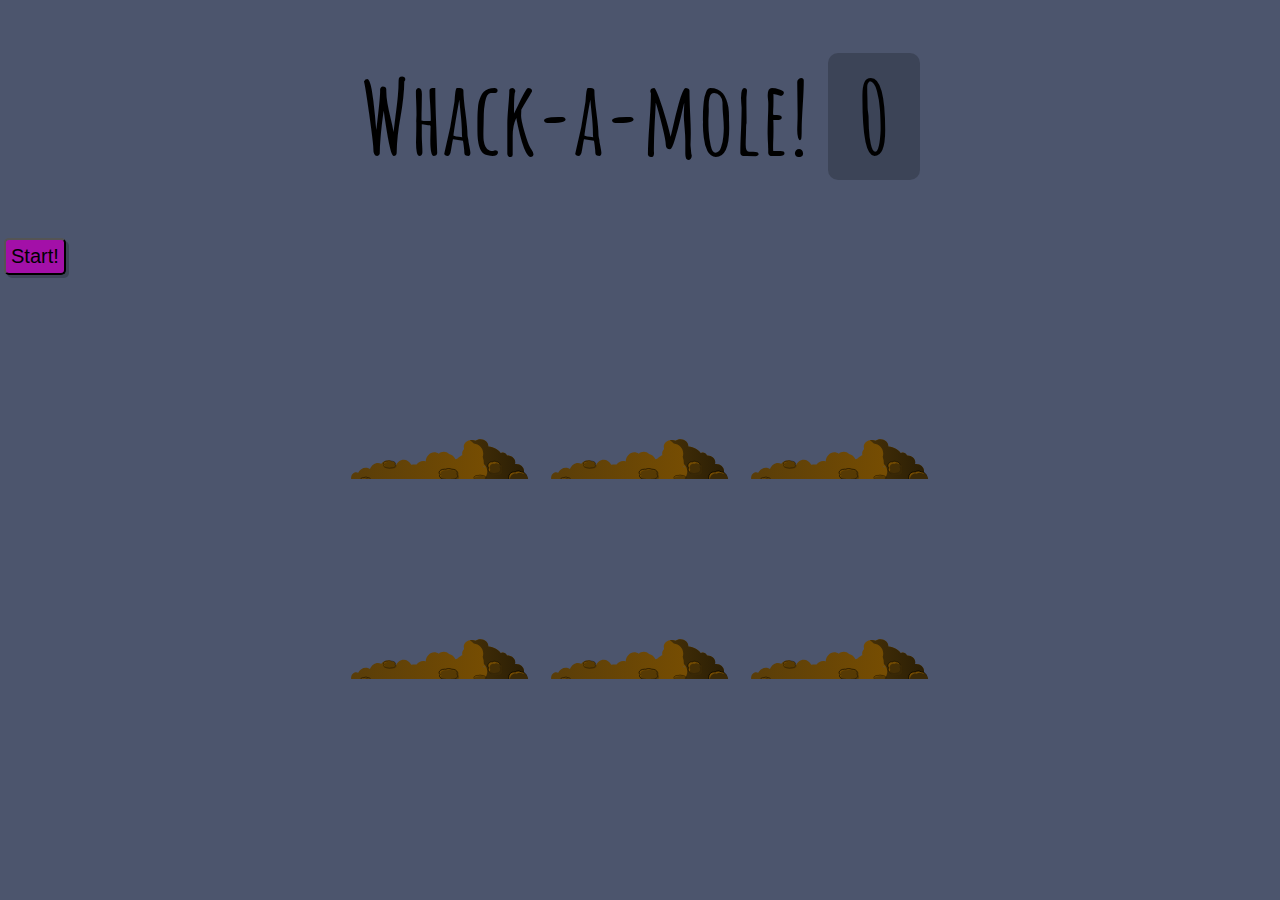
<file: index.html>
<!DOCTYPE html>
<html lang="en">
<head>
    <meta charset="UTF-8">
    <meta name="viewport" content="width=device-width, initial-scale=1.0">
    <link href="https://fonts.googleapis.com/css2?family=Amatic+SC:wght@400;700&display=swap" rel="stylesheet">
    <link rel="stylesheet" href="style.css">
    <title>Whack a Mole!</title>
</head>
<body>
    
    <h1>Whack-a-mole! <span class="score">0</span></h1>
    <button onclick="startGame()">Start!</button>

    <div class="game">
        <div class="hole hole1">
            <div class="mole"></div>
        </div>
        <div class="hole hole2">
            <div class="mole"></div>
        </div>
        <div class="hole hole3">
            <div class="mole"></div>
        </div>
        <div class="hole hole4">
            <div class="mole"></div>
        </div>
        <div class="hole hole5">
            <div class="mole"></div>
        </div>
        <div class="hole hole6">
            <div class="mole"></div>
        </div>
    </div>

    <script src="script.js"></script>
</body>
</html>
</file>
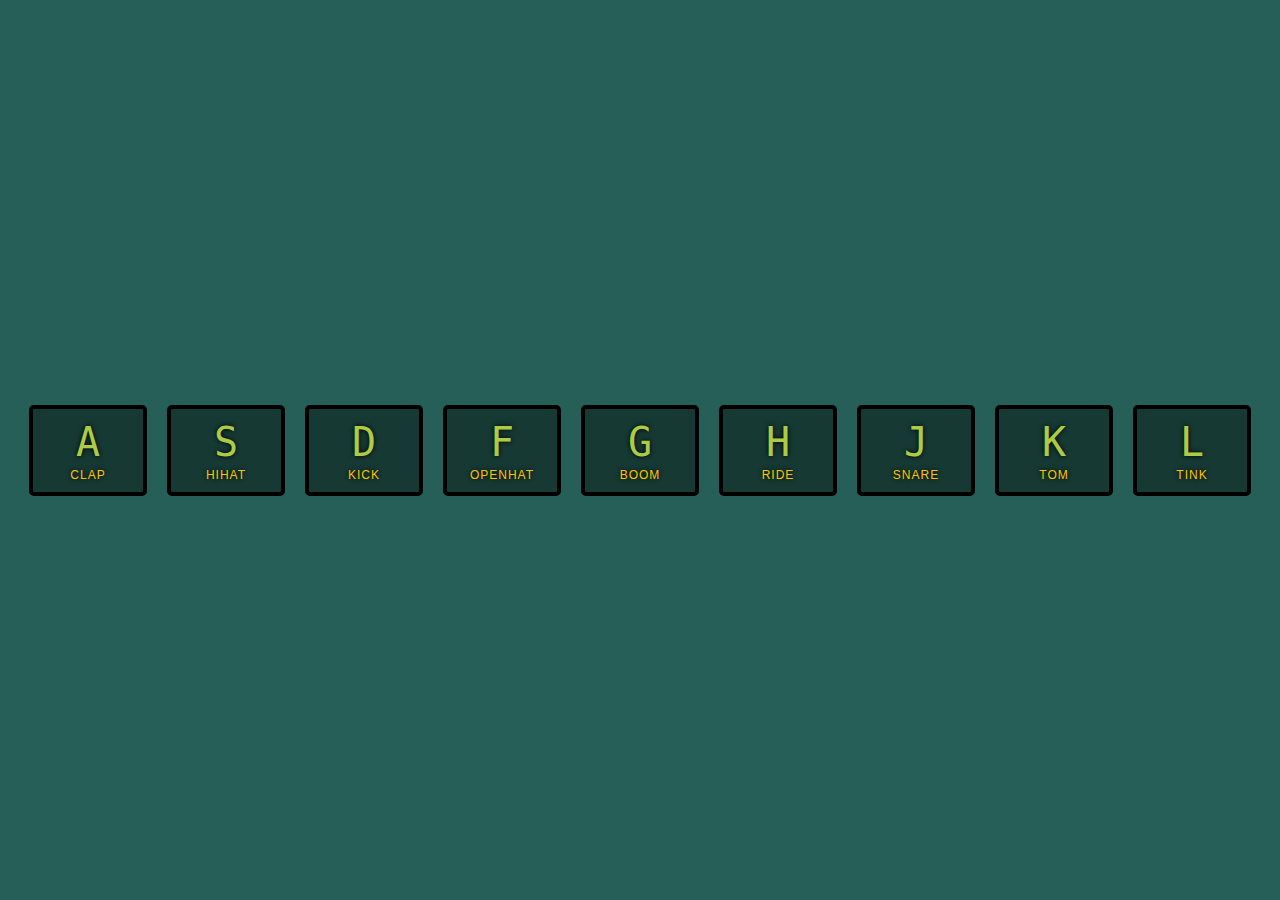
<file: 01 - Drum Kit/index.html>
<!DOCTYPE html>
<html lang="en">
<head>
    <meta charset="UTF-8">
    <meta name="viewport" content="width=device-width, initial-scale=1.0">
    <link rel="stylesheet" href="style.css">
    <title>Drum Kit</title>
</head>
<body>

    <div class="keys">
        <div data-key="65" class="key">
            <kbd>A</kbd>
            <span class="sound">clap</span>
        </div>
        <div data-key="83" class="key">
            <kbd>S</kbd>
            <span class="sound">hihat</span>
        </div>
        <div data-key="68" class="key">
            <kbd>D</kbd>
            <span class="sound">kick</span>
        </div>
        <div data-key="70" class="key">
            <kbd>F</kbd>
            <span class="sound">openhat</span>
        </div>
        <div data-key="71" class="key">
            <kbd>G</kbd>
            <span class="sound">boom</span>
        </div>
        <div data-key="72" class="key">
            <kbd>H</kbd>
            <span class="sound">ride</span>
        </div>
        <div data-key="74" class="key">
            <kbd>J</kbd>
            <span class="sound">snare</span>
        </div>
        <div data-key="75" class="key">
            <kbd>K</kbd>
            <span class="sound">tom</span>
        </div>
        <div data-key="76" class="key">
            <kbd>L</kbd>
            <span class="sound">tink</span>
        </div>
    </div>

    <audio data-key="65" src="sounds/clap.wav"></audio>
    <audio data-key="83" src="sounds/hihat.wav"></audio>
    <audio data-key="68" src="sounds/kick.wav"></audio>
    <audio data-key="70" src="sounds/openhat.wav"></audio>
    <audio data-key="71" src="sounds/boom.wav"></audio>
    <audio data-key="72" src="sounds/ride.wav"></audio>
    <audio data-key="74" src="sounds/snare.wav"></audio>
    <audio data-key="75" src="sounds/tom.wav"></audio>
    <audio data-key="76" src="sounds/tink.wav"></audio>
    
    <script src="script.js"></script>
</body>
</html>
</file>
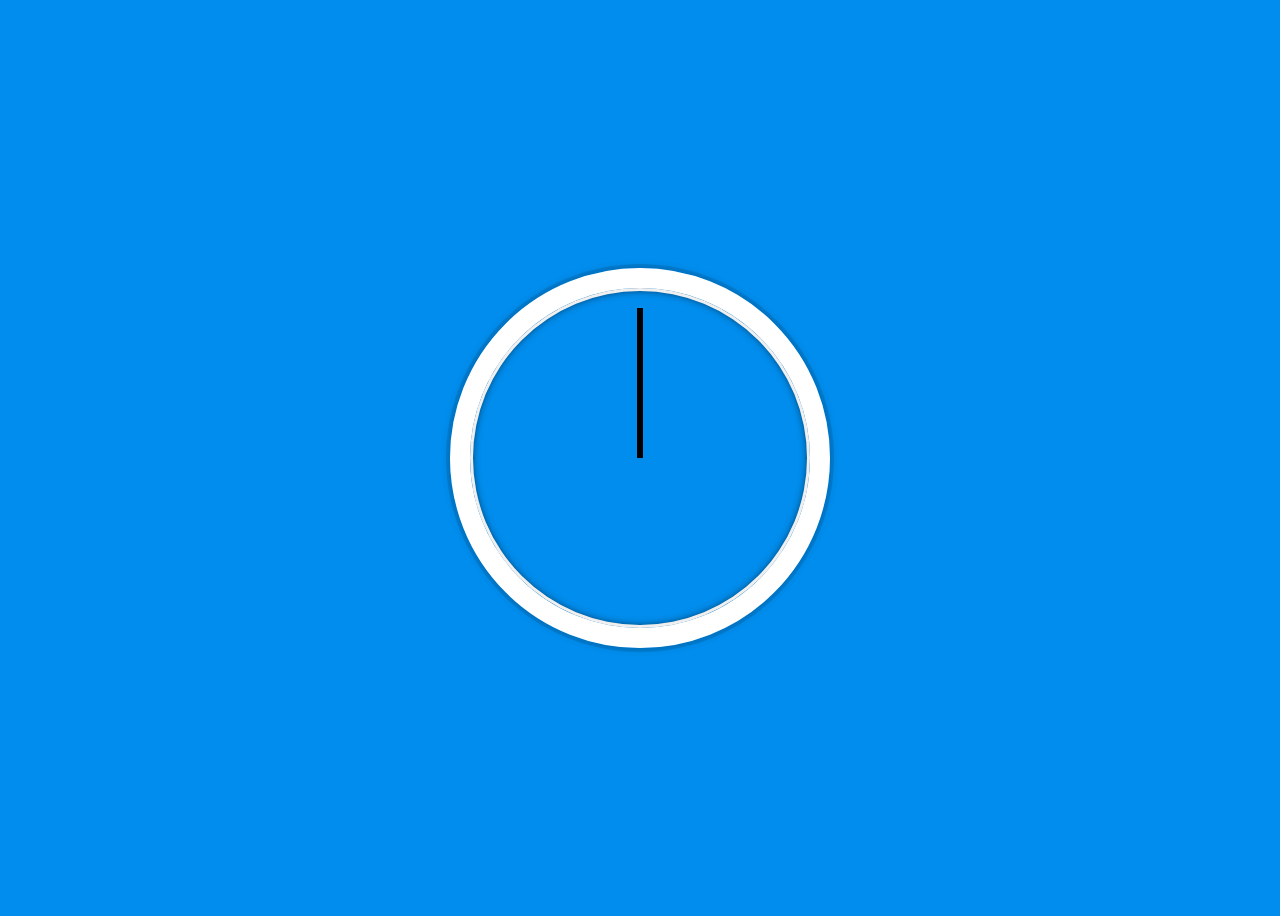
<file: 02 - Clock/index.html>
<!DOCTYPE html>
<html lang="en">
<head>
    <meta charset="UTF-8">
    <meta name="viewport" content="width=device-width, initial-scale=1.0">
    <link rel="stylesheet" href="style.css">
    <title>Clock</title>
</head>
<body>
    <div class="clock">
        <div class="clock-face">
            <div class="hand hour-hand"></div>
            <div class="hand min-hand"></div>
            <div class="hand second-hand"></div>
        </div>
    </div>
    
    <script src="script.js"></script>
</body>
</html>
</file>
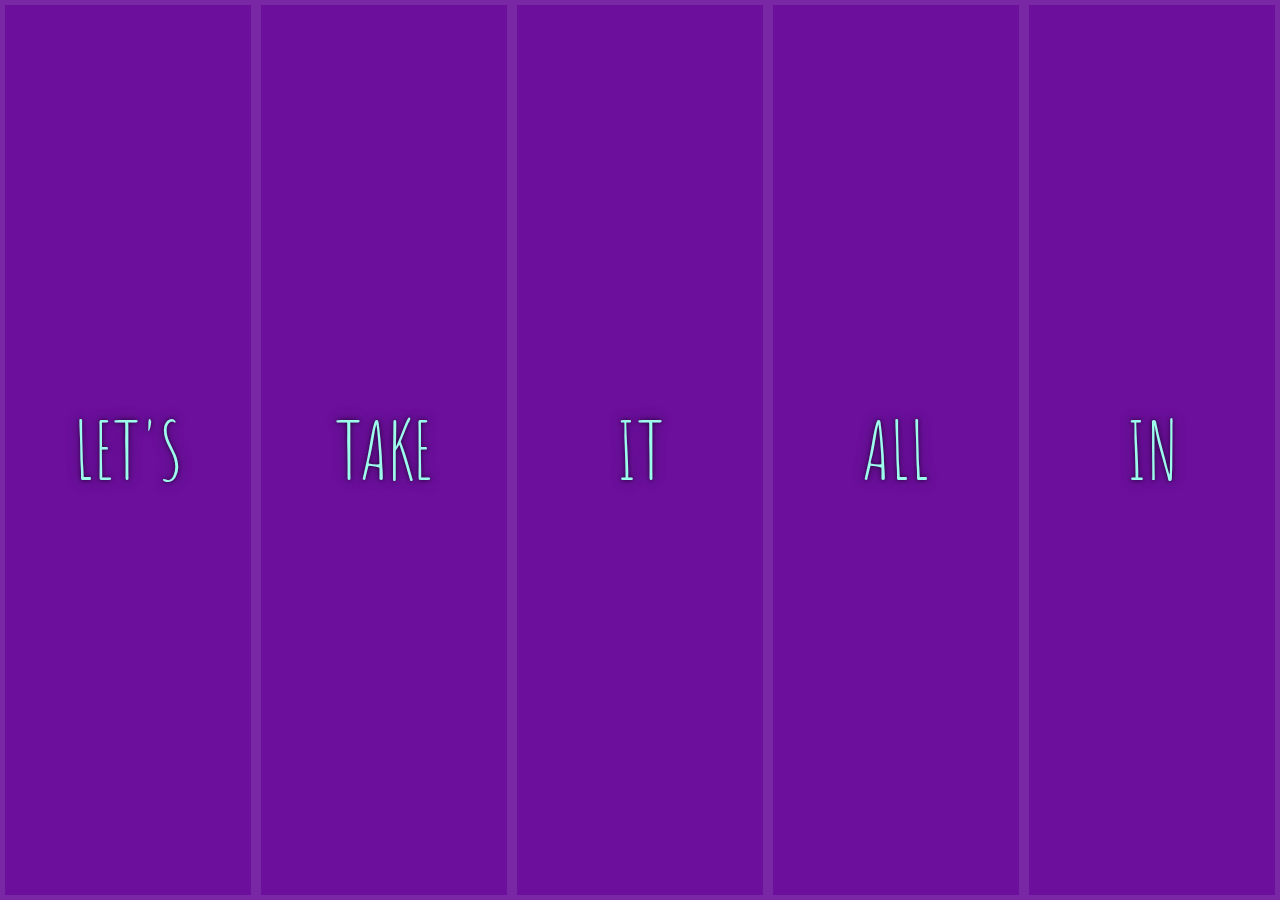
<file: 05 - Flex Panel Gallery/index.html>
<!DOCTYPE html>
<html lang="en">
<head>
    <meta charset="UTF-8">
    <meta name="viewport" content="width=device-width, initial-scale=1.0">
    <link rel="stylesheet" href="style.css">
    <title>Flex Panels</title>
</head>
<body>
    <div class="panels">
        <div class="panel panel1">
            <p>Hey</p>
            <p>Let's</p>
            <p>Dance</p>
        </div>
        <div class="panel panel2">
            <p>Give</p>
            <p>Take</p>
            <p>Receive</p>
        </div>
        <div class="panel panel3">
            <p>Experience</p>
            <p>It</p>
            <p>Today</p>
        </div>
        <div class="panel panel4">
            <p>Give</p>
            <p>All</p>
            <p>You Can</p>
        </div>
        <div class="panel panel5">
            <p>Life</p>
            <p>In</p>
            <p>Motion</p>
        </div>
    </div>
    
    <script src="script.js"></script>
</body>
</html>
</file>
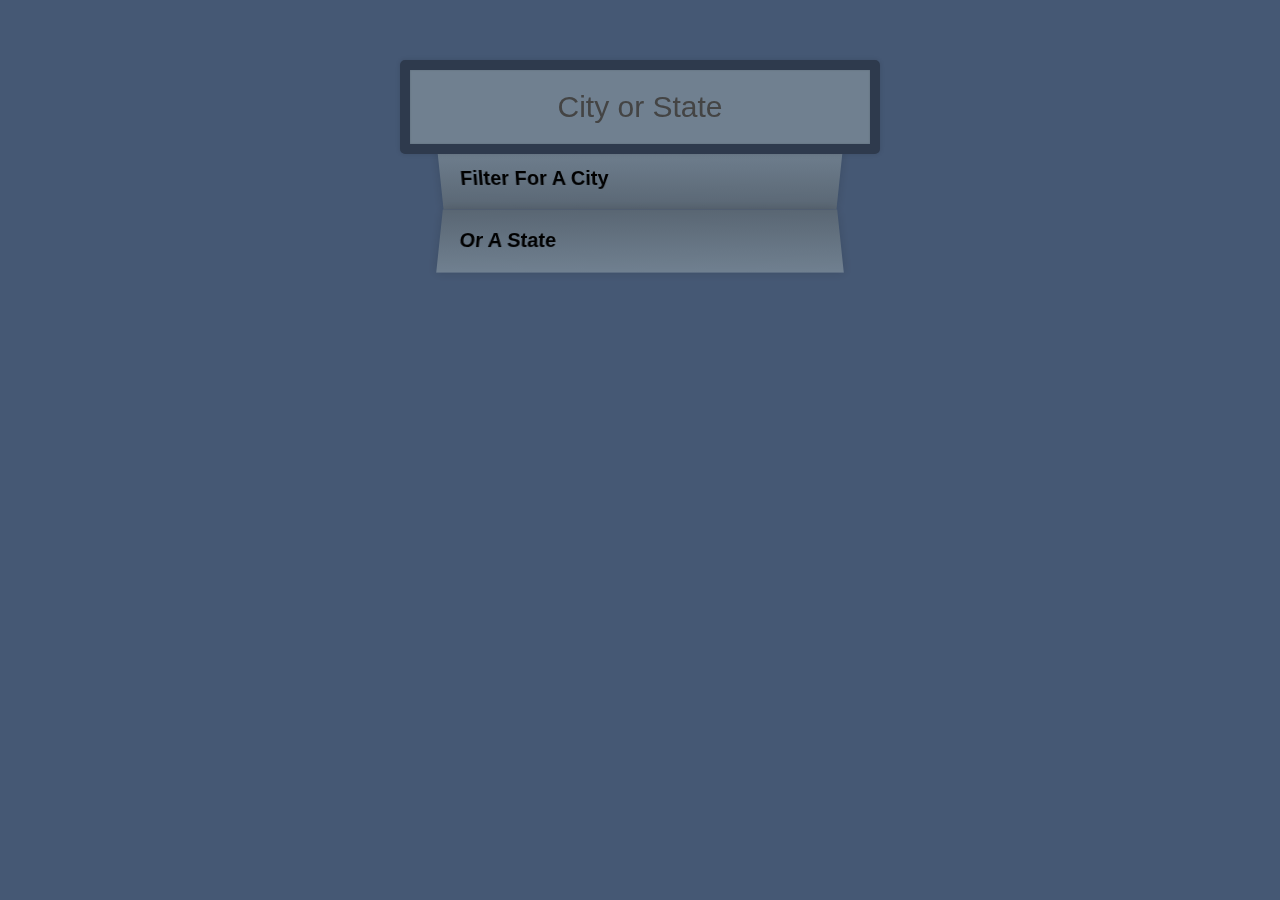
<file: 06 - Type Ahead/index.html>
<!DOCTYPE html>
<html lang="en">
<head>
    <meta charset="UTF-8">
    <meta name="viewport" content="width=device-width, initial-scale=1.0">
    <link rel="stylesheet" href="style.css">
    <title>Type Ahead</title>
</head>
<body>

    <form class="search-form">
        <input type="text" class="search" placeholder="City or State">
        <ul class="suggestions">
            <li>Filter for a city</li>
            <li>or a state</li>
        </ul>
    </form>
    
    <script src="script.js"></script>
</body>
</html>
</file>
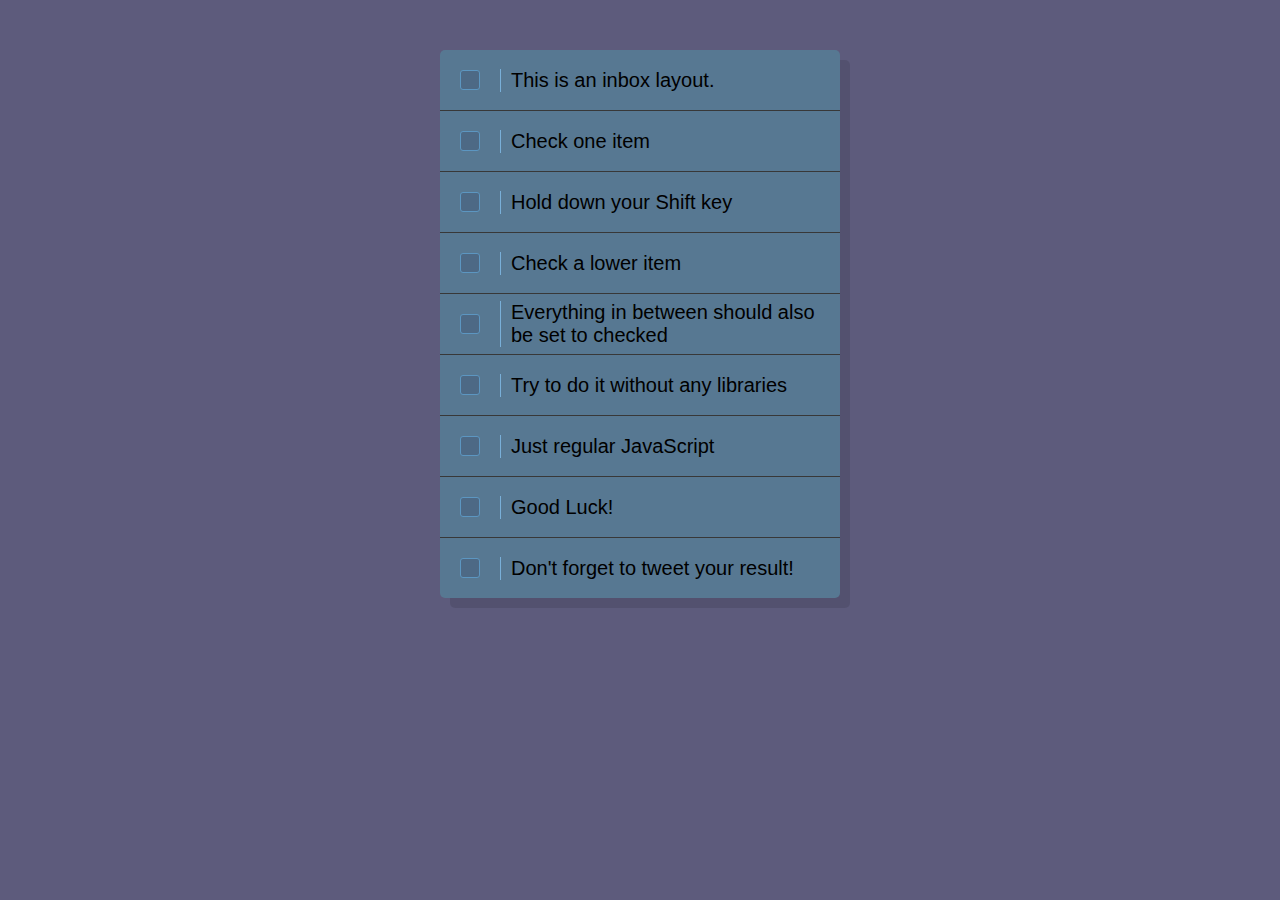
<file: 10 - Hold Shift Check Boxes/index.html>
<!DOCTYPE html>
<html lang="en">
<head>
    <meta charset="UTF-8">
    <meta name="viewport" content="width=device-width, initial-scale=1.0">
    <link rel="stylesheet" href="style.css">
    <title>Hold Shift Check Boxes</title>
</head>
<body>
    <div class="inbox">
        <label class="item">
            <input type="checkbox">
            <span>This is an inbox layout.</span>
        </label>
        <label class="item">
            <input type="checkbox">
            <span>Check one item</span>
        </label>
        <label class="item">
            <input type="checkbox">
            <span>Hold down your Shift key</span>
        </label>
        <label class="item">
            <input type="checkbox">
            <span>Check a lower item</span>
        </label>
        <label class="item">
            <input type="checkbox">
            <span>Everything in between should also be set to checked</span>
        </label>
        <label class="item">
            <input type="checkbox">
            <span>Try to do it without any libraries</span>
        </label>
        <label class="item">
            <input type="checkbox">
            <span>Just regular JavaScript</span>
        </label>
        <label class="item">
            <input type="checkbox">
            <span>Good Luck!</span>
        </label>
        <label class="item">
            <input type="checkbox">
            <span>Don't forget to tweet your result!</span>
        </label>
    </div>
    
    <script src="script.js"></script>
</body>
</html>
</file>
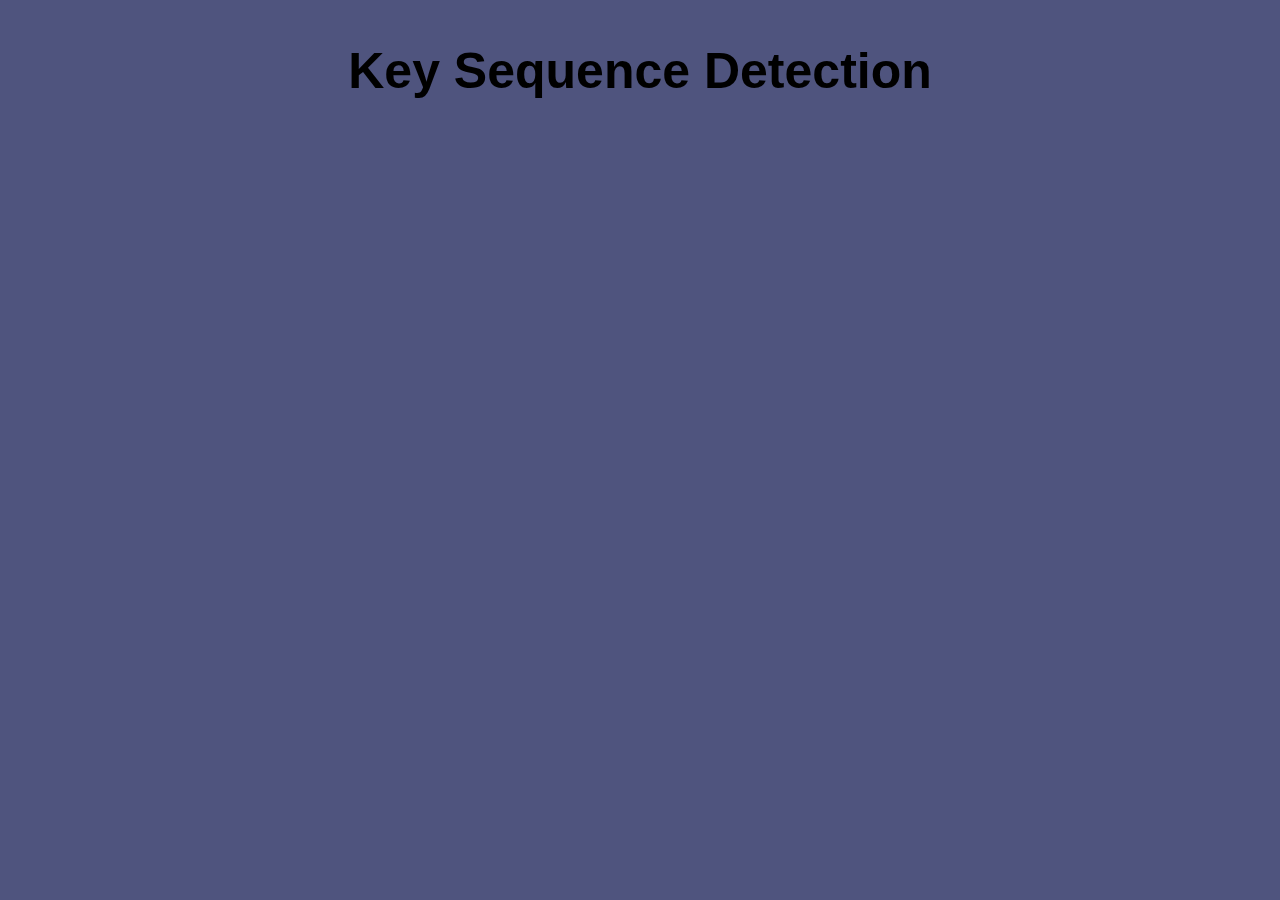
<file: 12 - Key Sequence Detection/index.html>
<!DOCTYPE html>
<html lang="en">
<head>
    <meta charset="UTF-8">
    <meta name="viewport" content="width=device-width, initial-scale=1.0">
    <title>Key Sequence Detection</title>
    <link rel="stylesheet" href="style.css">
</head>
<body>
    <h2>Key Sequence Detection</h2>
    
    <script src="script.js"></script>
    <script type="text/javascript" src="http://www.cornify.com/js/cornify.js"></script>
</body>
</html>
</file>
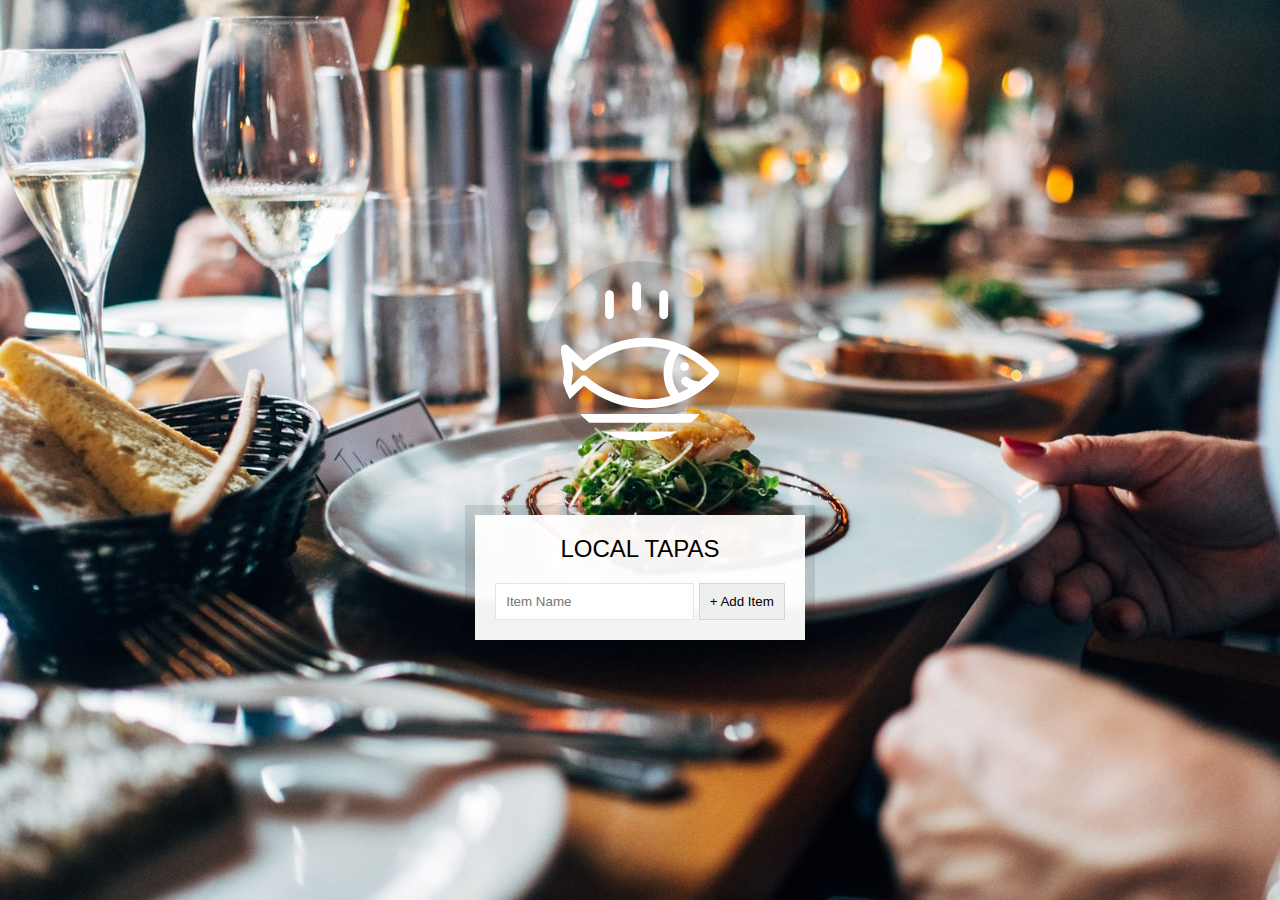
<file: 15 - Local Storage and Event Delegation/index.html>
<!DOCTYPE html>
<html lang="en">
<head>
    <meta charset="UTF-8">
    <meta name="viewport" content="width=device-width, initial-scale=1.0">
    <link rel="stylesheet" href="style.css">
    <title>LocalStorage</title>
</head>
<body>
    
    <!--
        Fish SVG Cred:
        https://thenounproject.com/search/?q=fish&i=589236
    -->

    <svg xmlns="http://www.w3.org/2000/svg" xmlns:xlink="http://www.w3.org/1999/xlink" version="1.1" x="0px" y="0px" viewBox="0 0 512 512" enable-background="new 0 0 512 512" xml:space="preserve"><g><path d="M495.9,425.3H16.1c-5.2,0-10.1,2.9-12.5,7.6c-2.4,4.7-2.1,10.3,0.9,14.6l39,56.4c2.6,3.8,7,6.1,11.6,6.1h401.7   c4.6,0,9-2.3,11.6-6.1l39-56.4c3-4.3,3.3-9.9,0.9-14.6C506,428.2,501.1,425.3,495.9,425.3z M449.4,481.8H62.6L43,453.6H469   L449.4,481.8z"/><path d="M158.3,122c7.8,0,14.1-6.3,14.1-14.1V43.4c0-7.8-6.3-14.1-14.1-14.1c-7.8,0-14.1,6.3-14.1,14.1v64.5   C144.2,115.7,150.5,122,158.3,122z"/><path d="M245.1,94.7c7.8,0,14.1-6.3,14.1-14.1V16.1c0-7.8-6.3-14.1-14.1-14.1C237.3,2,231,8.3,231,16.1v64.5   C231,88.4,237.3,94.7,245.1,94.7z"/><path d="M331.9,122c7.8,0,14.1-6.3,14.1-14.1V43.4c0-7.8-6.3-14.1-14.1-14.1s-14.1,6.3-14.1,14.1v64.5   C317.8,115.7,324.1,122,331.9,122z"/><path d="M9.6,385.2c5.3,2.8,11.8,1.9,16.2-2.2l50.6-47.7c56.7,46.5,126.6,71.9,198.3,71.9c0,0,0,0,0,0   c87.5,0,169.7-36.6,231.4-103.2c5-5.4,5-13.8,0-19.2c-61.8-66.5-144-103.2-231.4-103.2c-72,0-142.2,25.6-199,72.5l-50-47.1   c-4.4-4.1-10.9-5-16.2-2.2c-5.3,2.8-8.3,8.7-7.4,14.6l11.6,75L2.2,370.6C1.3,376.5,4.2,382.4,9.6,385.2z M380.9,230.8   c34.9,14.3,67.2,35.7,95.3,63.6c-10.1,10-20.8,19.2-31.9,27.5c-22.4-3.3-29.6-8.8-30.7-9.7c-4-5.7-11.8-7.7-18.1-4.4   c-6.9,3.6-9.5,12.2-5.9,19.1c1.9,3.5,7.3,10.3,22.4,16c-10.1,5.7-20.5,10.7-31.1,15.1C352.4,320.2,352.4,268.6,380.9,230.8z    M36.3,255.6l29.4,27.7c5.3,5,13.6,5.1,19.1,0.3c53.2-47.6,120.7-73.7,190-73.7c26.9,0,53.2,3.9,78.5,11.3   c-29.3,44.6-29.3,102,0,146.6c-25.3,7.4-51.6,11.3-78.5,11.3c-69,0-136.3-26-189.4-73.2c-2.7-2.4-13.4-6.3-19.1,0.3l-30.1,28.3   l5.7-40C42.2,293,36.3,255.6,36.3,255.6z"/><circle cx="398.8" cy="273.8" r="14.1"/></g></svg>

    <div class="wrapper">
        <h2>LOCAL TAPAS</h2>
        <p></p>
        <ul class="plates">
            <li>Loading Tapas...</li>
        </ul>
        <form class="add-items">
            <input type="text" name="item" placeholder="Item Name" required>
            <input type="submit" value="+ Add Item">
        </form>
    </div>


    <script src="script.js"></script>
</body>
</html>
</file>
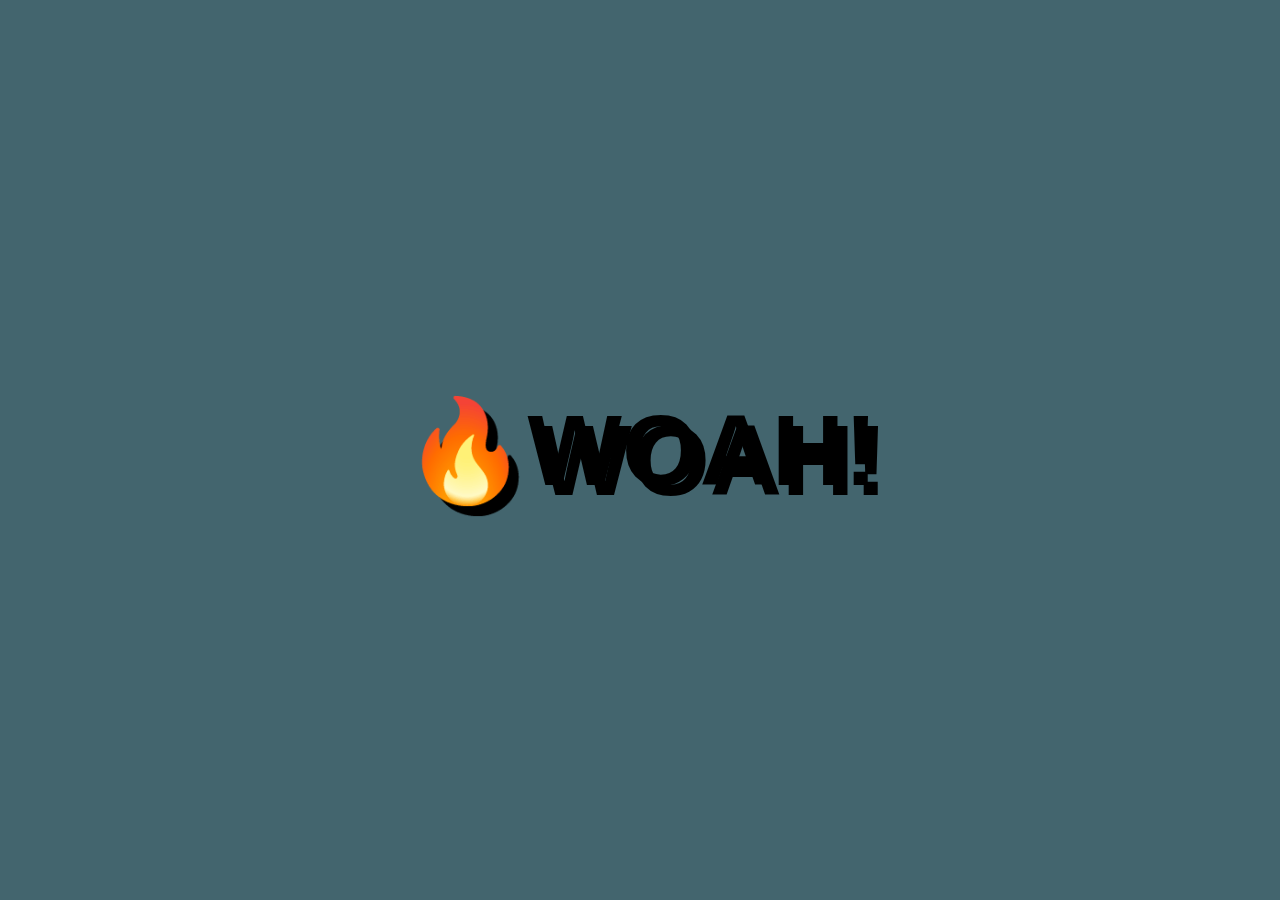
<file: 16 - Mouse Move Shadow/index.html>
<!DOCTYPE html>
<html lang="en">
<head>
    <meta charset="UTF-8">
    <meta name="viewport" content="width=device-width, initial-scale=1.0">
    <link rel="stylesheet" href="style.css">
    <title>Mouse Move Shadow</title>
</head>
<body>

    <div class="hero">
        <h1 contenteditable>🔥WOAH!</h1>
    </div>
    
    <script src="script.js"></script>
</body>
</html>
</file>
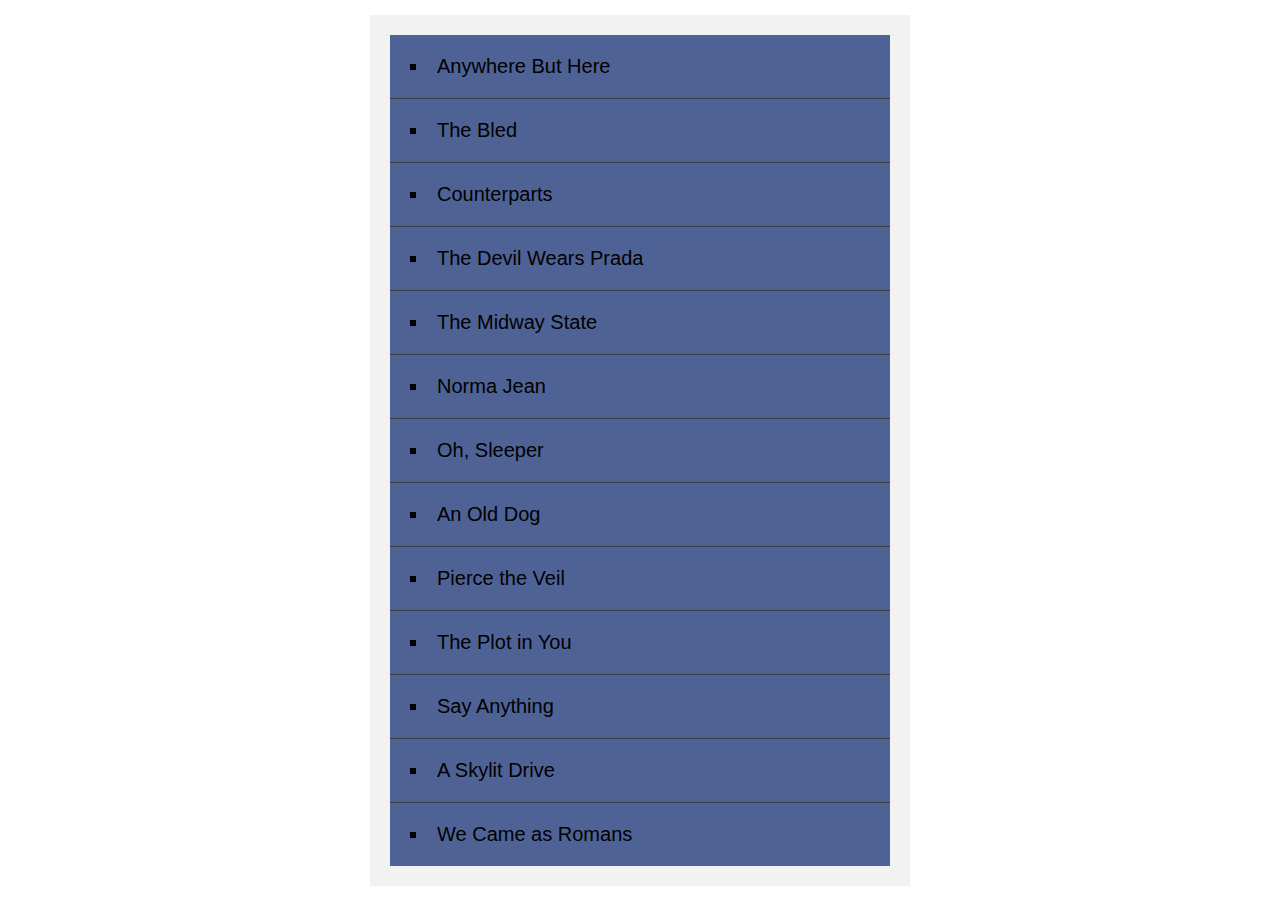
<file: 17 - Sort without Articles/index.html>
<!DOCTYPE html>
<html lang="en">
<head>
    <meta charset="UTF-8">
    <meta name="viewport" content="width=device-width, initial-scale=1.0">
    <link rel="stylesheet" href="style.css">
    <title>Sort without Articles</title>
</head>
<body>
    
    <ul id="bands"></ul>

    <script src="script.js"></script>
</body>
</html>
</file>
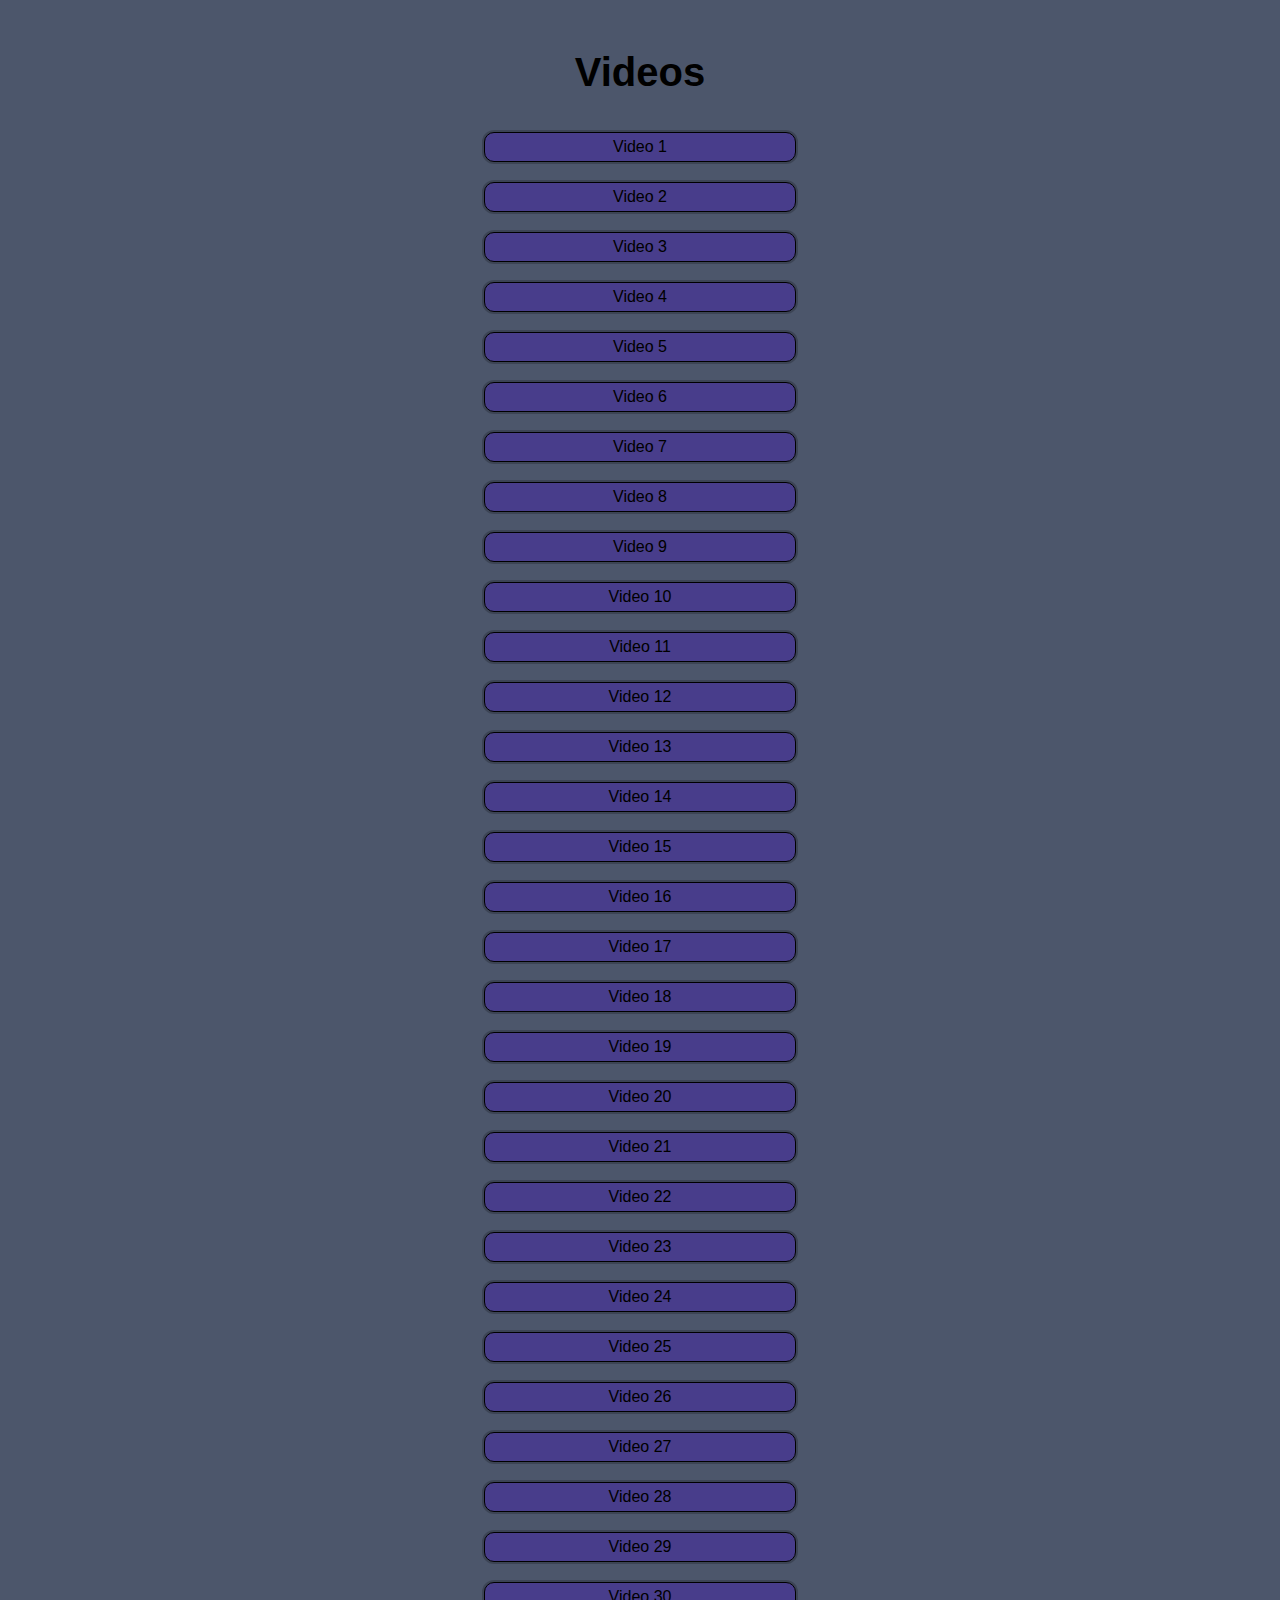
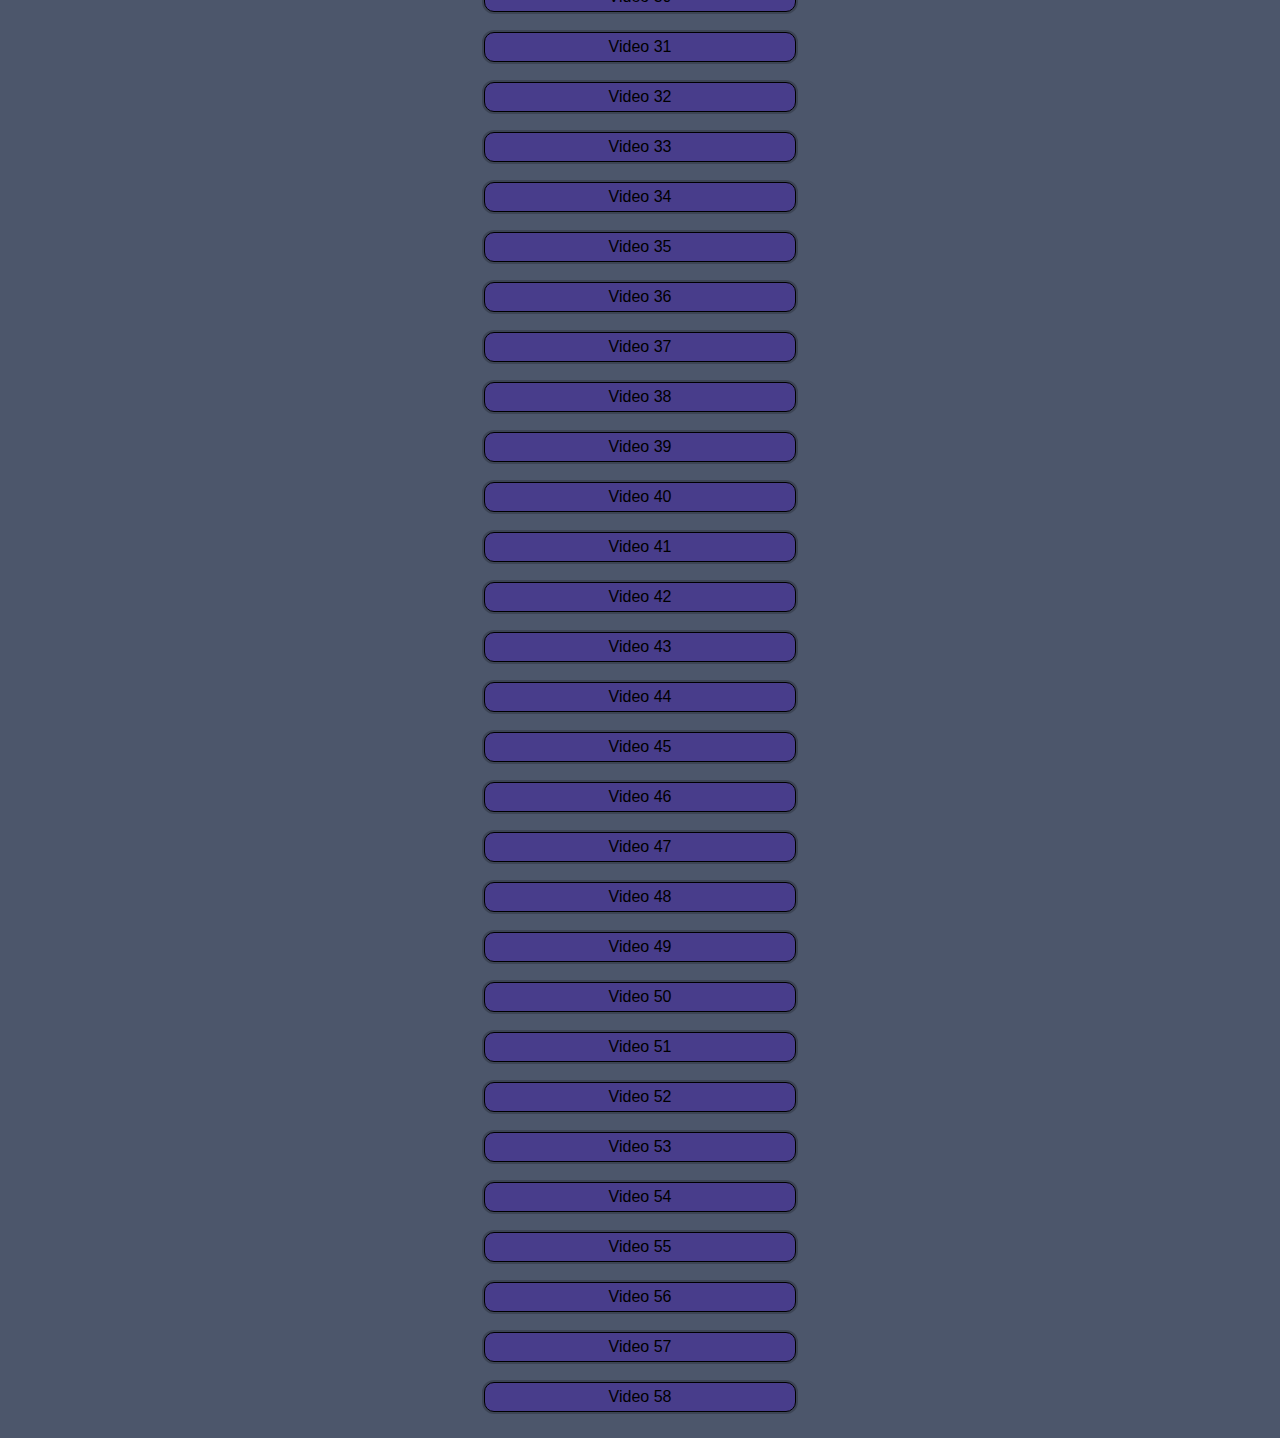
<file: 18 - Total Time with Reduce/index.html>
<!DOCTYPE html>
<html lang="en">
<head>
    <meta charset="UTF-8">
    <meta name="viewport" content="width=device-width, initial-scale=1.0">
    <link rel="stylesheet" href="style.css">
    <title>Videos</title>
</head>
<body>
    <h1>Videos</h1>
    <ul class="videos">
        <li data-time="5:43">
            Video 1
        </li>
        <li data-time="2:33">
            Video 2
        </li>
        <li data-time="3:45">
            Video 3
        </li>
        <li data-time="0:47">
            Video 4
        </li>
        <li data-time="5:21">
            Video 5
        </li>
        <li data-time="6:56">
            Video 6
        </li>
        <li data-time="3:46">
            Video 7
        </li>
        <li data-time="5:25">
            Video 8
        </li>
        <li data-time="3:14">
            Video 9
        </li>
        <li data-time="3:31">
            Video 10
        </li>
        <li data-time="5:59">
            Video 11
        </li>
        <li data-time="3:07">
            Video 12
        </li>
        <li data-time="11:29">
            Video 13
        </li>
        <li data-time="8:57">
            Video 14
        </li>
        <li data-time="5:49">
            Video 15
        </li>
        <li data-time="5:52">
            Video 16
        </li>
        <li data-time="5:50">
            Video 17
        </li>
        <li data-time="9:13">
            Video 18
        </li>
        <li data-time="11:51">
            Video 19
        </li>
        <li data-time="7:58">
            Video 20
        </li>
        <li data-time="4:40">
            Video 21
        </li>
        <li data-time="4:45">
            Video 22
        </li>
        <li data-time="6:46">
            Video 23
        </li>
        <li data-time="7:24">
            Video 24
        </li>
        <li data-time="7:12">
            Video 25
        </li>
        <li data-time="5:23">
            Video 26
        </li>
        <li data-time="3:34">
            Video 27
        </li>
        <li data-time="8:22">
            Video 28
        </li>
        <li data-time="5:17">
            Video 29
        </li>
        <li data-time="3:10">
            Video 30
        </li>
        <li data-time="4:43">
            Video 31
        </li>
        <li data-time="19:43">
            Video 32
        </li>
        <li data-time="0:47">
            Video 33
        </li>
        <li data-time="0:47">
            Video 34
        </li>
        <li data-time="3:14">
            Video 35
        </li>
        <li data-time="3:59">
            Video 36
        </li>
        <li data-time="2:43">
            Video 37
        </li>
        <li data-time="4:17">
            Video 38
        </li>
        <li data-time="6:56">
            Video 39
        </li>
        <li data-time="3:05">
            Video 40
        </li>
        <li data-time="2:06">
            Video 41
        </li>
        <li data-time="1:59">
            Video 42
        </li>
        <li data-time="1:49">
            Video 43
        </li>
        <li data-time="3:36">
            Video 44
        </li>
        <li data-time="7:10">
            Video 45
        </li>
        <li data-time="3:44">
            Video 46
        </li>
        <li data-time="3:44">
            Video 47
        </li>
        <li data-time="4:36">
            Video 48
        </li>
        <li data-time="3:16">
            Video 49
        </li>
        <li data-time="1:10">
            Video 50
        </li>
        <li data-time="6:10">
            Video 51
        </li>
        <li data-time="2:14">
            Video 52
        </li>
        <li data-time="3:44">
            Video 53
        </li>
        <li data-time="5:05">
            Video 54
        </li>
        <li data-time="6:03">
            Video 55
        </li>
        <li data-time="12:39">
            Video 56
        </li>
        <li data-time="1:56">
            Video 57
        </li>
        <li data-time="4:04">
            Video 58
        </li>
    </ul>

    <script src="script.js"></script>
</body>
</html>
</file>
<file: style.css>
html {
    box-sizing: border-box;
    font-size: 10px;
    background: #4c556d;
}

*, *:before, *:after {
    box-sizing: inherit;
}

body {
    padding: 0;
    margin: 0;
    font-family: 'Amatic SC', cursive;
}

h1 {
    text-align: center;
    font-size: 10rem;
    line-height: 1;
    border-radius: 1rem;
}

button {
    background: rgb(163, 16, 168);
    color: black;
    font-size: 2rem;
    padding: 5px;
    margin: 4px;
    border-radius: 5px;
    outline: none;
    box-shadow: 3px 3px rgba(0, 0, 0, 0.2);
}

.score {
    background: rgba(0, 0, 0, 0.2);
    padding: 0 3rem;
    line-height: 1;
    border-radius: 1rem;
}

.game {
    width: 600px;
    height: 400px;
    display: flex;
    flex-wrap: wrap;
    margin: 0 auto;
}

.hole {
    flex: 1 0 33.33%;
    overflow: hidden;
    position: relative;
}

.hole:after {
    display: block;
    background: url(img/dirt.svg) bottom center no-repeat;
    background-size: contain;
    content: '';
    width: 100%;
    height: 70px;
    position: absolute;
    z-index: 2;
    bottom: -30px;
}

.mole {
    background: url(img/mole.svg) bottom center no-repeat;
    background-size: 60%;
    position: absolute;
    top: 100%;
    width: 100%;
    height: 100%;
    transition: all 0.4s;
}

.hole.up .mole {
    top: 0;
}
</file>
<file: 01 - Drum Kit/style.css>
html {
    font-size: 10px;
    background-color: #255f57;
}

body,html {
    margin: 0;
    padding: 0;
    font-family: sans-serif;
}

.keys {
    display: flex;
    flex: 1;
    min-height: 100vh;
    align-items: center;
    justify-content: center;
}

.key {
    border: .4rem solid black;
    border-radius: .5rem;
    margin: 1rem;
    font-size: 1.5rem;
    padding: 1rem .5rem;
    transition: all .07s ease;
    width: 10rem;
    text-align: center;
    color: #aecc43;
    background: rgba(0,0,0,0.4);
    text-shadow: 0 0 .5rem black;
}

.playing {
    transform: scale(1.1);
    border-color: #ffc400;
    box-shadow: 0 0 1rem #ffc400;
}

kbd {
    display: block;
    font-size: 4rem;
}

.sound {
    font-size: 1.2rem;
    text-transform: uppercase;
    letter-spacing: .1rem;
    color: #ffc400;
}
</file>
<file: 02 - Clock/style.css>
html {
    background: #018ded url(http://unsplash.it/1500/1000?image=881&blur=10);
    background-size: cover;
    font-family: 'helvetica neue';
    text-align: center;
    font-size: 10px;
}

body {
    font-size: 2rem;
    display: flex;
    flex: 1;
    min-height: 100vh;
    align-items: center;
}

.clock {
    width: 30rem;
    height: 30rem;
    border: 20px solid white;
    border-radius: 50%;
    margin: 50px auto;
    position: relative;
    padding: 2rem;
    box-shadow: 
        0 0 0px 4px rgba(0,0,0,0.1),
        inset 0 0 0 3px #efefef,
        inset 0 0 10px #000,
        0 0 10px rgba(0,0,0,0.2);
}

.clock-face {
    position: relative;
    width: 100%;
    height: 100%;
    transform: translateY(-3px);
}

.hand {
    width: 50%;
    height: 6px;
    background: #000;
    position: absolute;
    top: 50%;
    transform-origin: 100%;
    transform: rotate(90deg);
    transition: all 0.05s;
    transition-timing-function: cubic-bezier(0.175, 0.885, 0.32, 1.275);
}
</file>
<file: 05 - Flex Panel Gallery/style.css>
@import url('https://fonts.googleapis.com/css2?family=Amatic+SC&display=swap');

html {
    box-sizing: border-box;
    background: #454980;
    font-family: 'helvetica';
    font-size: 20px;
    font-weight: 200;
}

body {
    margin: 0;
}

*, *:before, *:after {
    box-sizing: inherit;
}

.panels {
    min-height: 100vh;
    overflow: hidden;
    display: flex;
}

.panel {
    background: #6b0f9c;
    box-shadow: inset 0 0 0 5px rgba(255, 255, 255, 0.1);
    color: #9efcec;
    text-align: center;
    align-items: center;
    /* Safari transitionend event.propertyName === flex */
    /* Chrome + FF transitionend event.propertyName === flex-grow */
    transition: 
        font-size 0.7s cubic-bezier(0.61, -0.19, 0.7, -0.11),
        flex 0.7s cubic-bezier(0.61, -0.19, 0.7, -0.11),
        background 0.2s;
    font-size: 20px;
    background-size: cover;
    background-position: center;
    flex: 1;
    justify-content: center;
    align-items: center;
    display: flex;
    flex-direction: column;
}

.panel1 { background-image:url(https://source.unsplash.com/gYl-UtwNg_I/1500x1500); }
.panel2 { background-image:url(https://source.unsplash.com/rFKUFzjPYiQ/1500x1500); }
.panel3 { background-image:url(https://images.unsplash.com/photo-1465188162913-8fb5709d6d57?ixlib=rb-0.3.5&q=80&fm=jpg&crop=faces&cs=tinysrgb&w=1500&h=1500&fit=crop&s=967e8a713a4e395260793fc8c802901d); }
.panel4 { background-image:url(https://source.unsplash.com/ITjiVXcwVng/1500x1500); }
.panel5 { background-image:url(https://source.unsplash.com/3MNzGlQM7qs/1500x1500); }

/* Flex Children */
.panel > * {
    margin: 0;
    width: 100%;
    transition: transform 0.5s;
    flex: 1 0 auto;
    display: flex;
    justify-content: center;
    align-items: center;
}

.panel > *:first-child {
    transform: translateY(-100%);
}

.panel.open-active > *:first-child {
    transform: translateY(0);
}

.panel > *:last-child {
    transform: translateY(100%);
}

.panel.open-active > *:last-child {
    transform: translateY(0);
}

.panel p {
    text-transform: uppercase;
    font-family: 'Amatic SC', cursive;
    text-shadow: 0 0 4px rgba(0,0,0,0.72), 0 0 14px rgba(0,0,0,0.45);
    font-size: 2em;
}

.panel p:nth-child(2) {
    font-size: 4em;
}

.panel.open {
    flex: 5;
    font-size: 40px;
}
</file>
<file: 06 - Type Ahead/style.css>
html {
    box-sizing: border-box;
    background: #455874;
    font-family: Arial, Helvetica, sans-serif;
    font-size: 20px;
    font-weight: 800;
}

*, *:before, *:after {
    box-sizing: inherit;
}

input {
    width: 100%;
    padding: 20px;
    background-color: slategray;
}

.search::placeholder {
    color: #444444;
}

.search-form {
    max-width: 400px;
    margin: 50px auto;
}

input.search {
    margin: 0;
    text-align: center;
    outline: 0;
    border: 10px solid #2e3a4d;
    width: 120%;
    left: -10%;
    position: relative;
    top: 10px;
    z-index: 2;
    border-radius: 5px;
    font-size: 30px;
    box-shadow: 0 0 5px rgba(0,0,0,0.12), inset 0 0 2px rgba(0,0,0,0.19);
}

.suggestions {
    margin: 0;
    padding: 0;
    position: relative;
    /*perspective: 20px;*/
}

.suggestions li {
    background: #708090;
    list-style: none;
    border-bottom: 1 px solid #d8d8d8;
    box-shadow: 0 0 10px rgba(0,0,0,0.14);
    margin: 0;
    padding: 20px;
    transition: background 0.2s;
    display: flex;
    justify-content: space-between;
    text-transform: capitalize;
}

.suggestions li:nth-child(even) {
    transform: perspective(100px) rotateX(3deg) translateY(2px) scale(1.001);
    background: linear-gradient(to bottom, #596673 0%, #708090 100%);
}

.suggestions li:nth-child(odd) {
    transform: perspective(100px) rotateX(-3deg) translateY(3px);
    background: linear-gradient(to top, #596673 0%, #708090 100%);
}

span.population {
    font-size: 15px;
}

.hl {
    background: #455874;
}
</file>
<file: 10 - Hold Shift Check Boxes/style.css>
html {
    font-family: sans-serif;
    background: #5d5b7c;
}

.inbox {
    max-width: 400px;
    margin: 50px auto;
    background: #577892;
    border-radius: 5px;
    box-shadow: 10px 10px 0 rgba(0,0,0,0.1);
}

.item {
    display: flex;
    align-items: center;
    border-bottom: 1px solid #383838;
    position: relative;
}

.item > input {
    cursor: pointer;
    height: 20px;
    width: 20px;
    margin: 20px;
    text-align: center;
    -webkit-appearance: none;
    -moz-appearance: none;
    -o-appearance: none;
    appearance: none;
    border: 1px solid #5c96c1;
    border-radius: 3px;
    outline: none;
    transition-duration: 0.3s;
    background-color: #4d6985;
}

.item > input:checked {
    border: 1px solid orchid;
    background-color: darkslateblue;
}

.item > input:checked + span::before {
    content: '\2713';
    display: block;
    text-align: center;
    color: #81aecf;
    position: absolute;
    left: 1.4rem;
    top: 1rem;
    cursor: pointer;
}

.item > input:active {
    border: 2px solid #38495a;
}

.item:last-child {
    border-bottom: 0;
}

input:checked + span {
    background: #839eb4;
    text-decoration: line-through;
}

span {
    margin: 0;
    padding: 0 10px;
    transition: background 0.2s;
    flex: 1;
    font-family: 'helvetica';
    font-size: 20px;
    font-weight: 200;
    border-left: 1px solid #79afd8;
}
</file>
<file: 12 - Key Sequence Detection/style.css>
body {
    background-color: #4f547e;
    text-align: center;
}

h2 {
    font-family: 'Segoe UI', Tahoma, Geneva, Verdana, sans-serif;
    font-size: 50px;
}
</file>
<file: 15 - Local Storage and Event Delegation/style.css>
html {
    box-sizing: border-box;
    background: url("img/oh-la-la.jpeg") center no-repeat;
    background-size: cover;
    min-height: 100vh;
    display: flex;
    justify-content: center;
    align-items: center;
    text-align: center;
    font-family: Futura, "Trebuchet MS", Arial, sans-serif;
}

*,
*:before,
*:after {
    box-sizing: inherit;
}

svg {
    fill: white;
    background: rgba(0, 0, 0, 0.1);
    padding: 20px;
    border-radius: 50%;
    width: 200px;
    margin-bottom: 50px;
}

.wrapper {
    padding: 20px;
    max-width: 350px;
    background: rgba(255, 255, 255, 0.95);
    box-shadow: 0 0 0 10px rgba(0, 0, 0, 0.1);
}

h2 {
    text-align: center;
    margin: 0;
    font-weight: 200;
}

.plates {
    margin: 0;
    padding: 0;
    text-align: left;
    list-style: none;
}

.plates li {
    border-bottom: 1px solid rgba(0, 0, 0, 0.2);
    padding: 10px 0;
    font-weight: 100;
    display: flex;
}

.plates label {
    flex: 1;
    cursor: pointer;
}

.plates input {
    display: none;
}

.plates input + label:before {
    content: "⬜️";
    margin-right: 10px;
}

.plates input:checked + label:before {
    content: "🌮";
}

.add-items {
    margin-top: 20px;
}

.add-items input {
    padding: 10px;
    outline: 0;
    border: 1px solid rgba(0, 0, 0, 0.1);
}
</file>
<file: 16 - Mouse Move Shadow/style.css>
html {
    color: black;
    background-color: #43656e;
    font-family: sans-serif;
}

body {
    margin: 0;
}

.hero {
    min-height: 100vh;
    display: flex;
    justify-content: center;
    align-items: center;
    color: black;
}

h1 {
    text-shadow: 10px 10px 0 rgba(0, 0, 0, 1);
    font-size: 100px;
}
</file>
<file: 17 - Sort without Articles/style.css>
body {
    margin: 0;
    font-family: sans-serif;
    background: url("https://source.unsplash.com/nDqA4d5NL0k/2000x2000");
    background-size: cover;
    display: flex;
    align-items: center;
    min-height: 100vh;
}

#bands {
    list-style: inside square;
    font-size: 20px;
    background: #4f6296;
    width: 500px;
    margin: auto;
    padding: 0;
    box-shadow: 0 0 0 20px rgba(0, 0, 0, 0.05);
}

#bands li {
    border-bottom: 1px solid #3f3f3f;
    padding: 20px;
}

#bands li:last-child {
    border-bottom: 0;
}

a {
    color: #ae00ff;
    text-decoration: none;
}
</file>
<file: 18 - Total Time with Reduce/style.css>
html {
    box-sizing: border-box;
    background-color: #4c566b;
}

h1 {
    text-align: center;
    margin-top: 50px;
    font-family: 'Trebuchet MS', 'Lucida Sans Unicode', 'Lucida Grande', 'Lucida Sans', Arial, sans-serif;
    font-size: 40px;
}

.videos {
    list-style: none;
    align-items: center;
    display: flex;
    flex-direction: column;
    padding: 0;
}

.videos li {
    background-color: darkslateblue;
    padding: 5px;
    margin: 10px;
    width: 300px;
    font-family: Arial, Helvetica, sans-serif;
    text-align: center;
    border: 1px solid black;
    border-radius: 10px;
    box-shadow: 0 0 0 2px rgba(0, 0, 0, 0.2);
}
</file>
